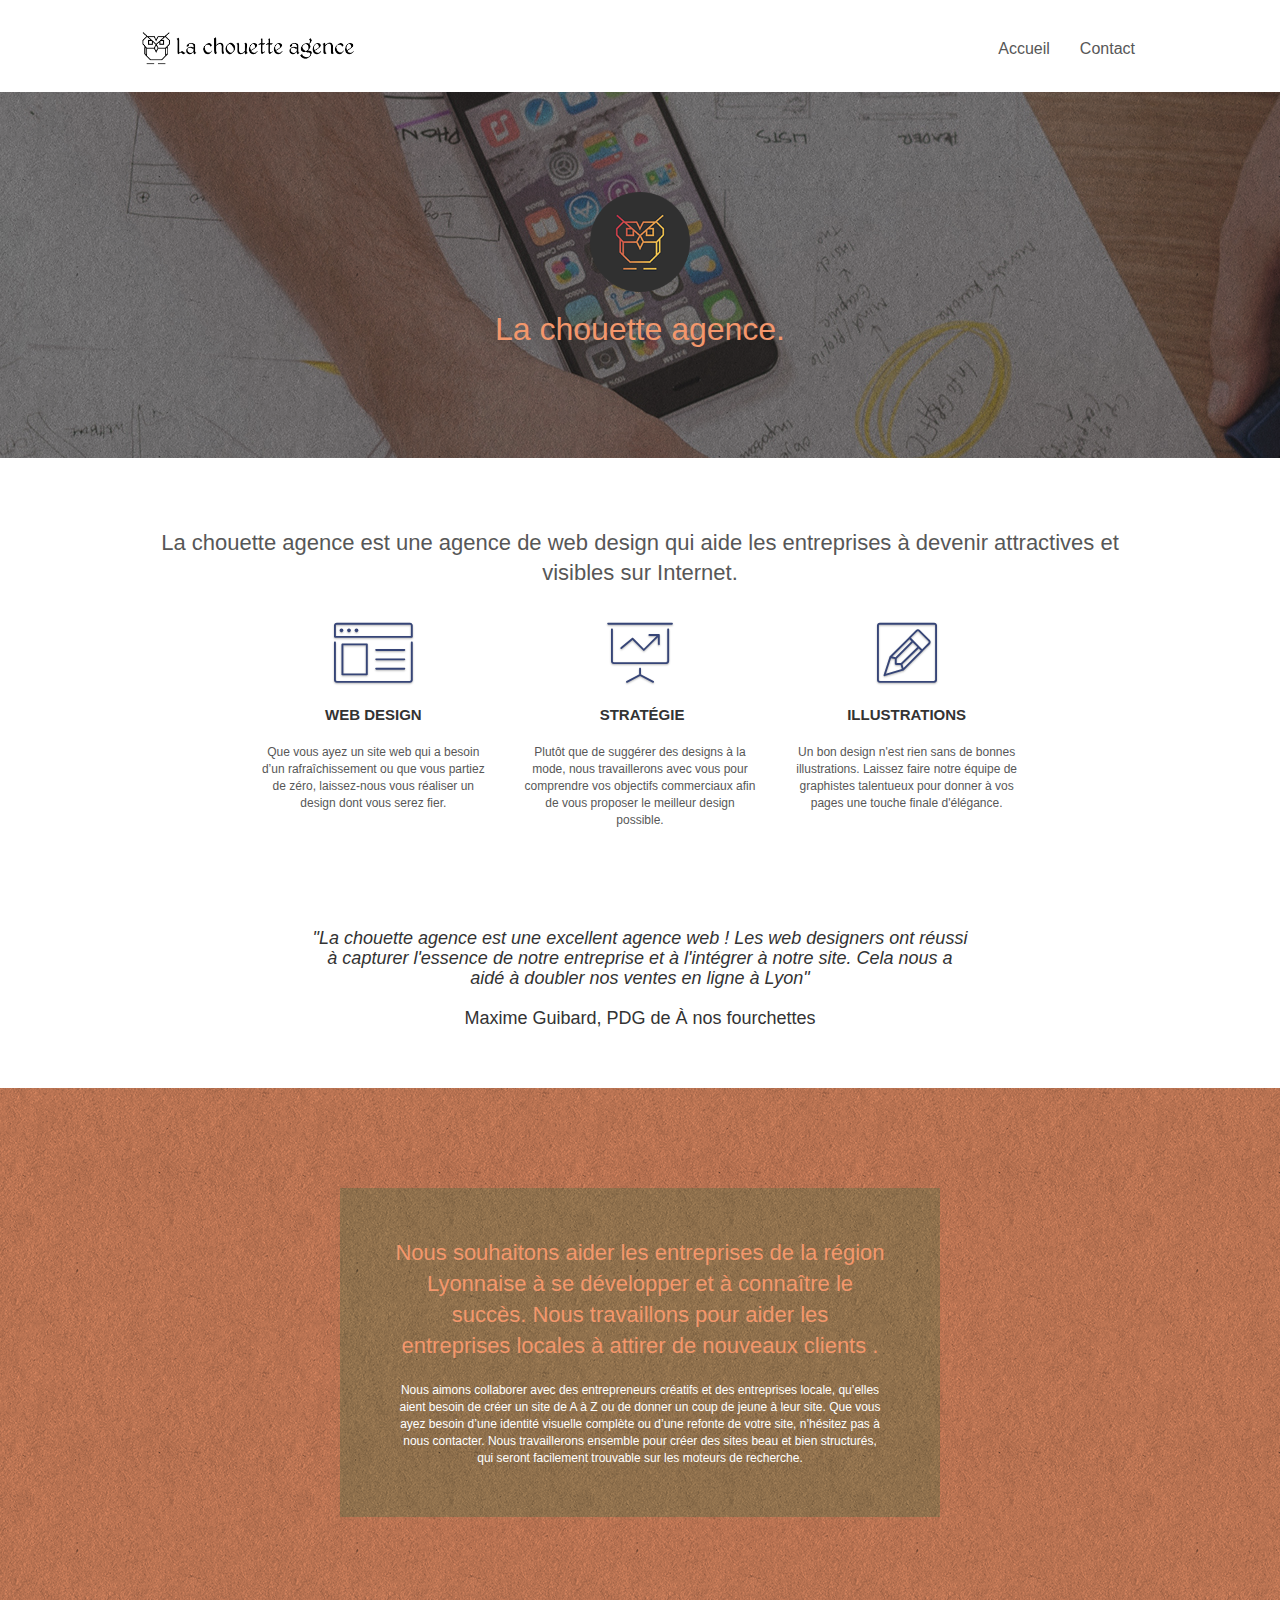
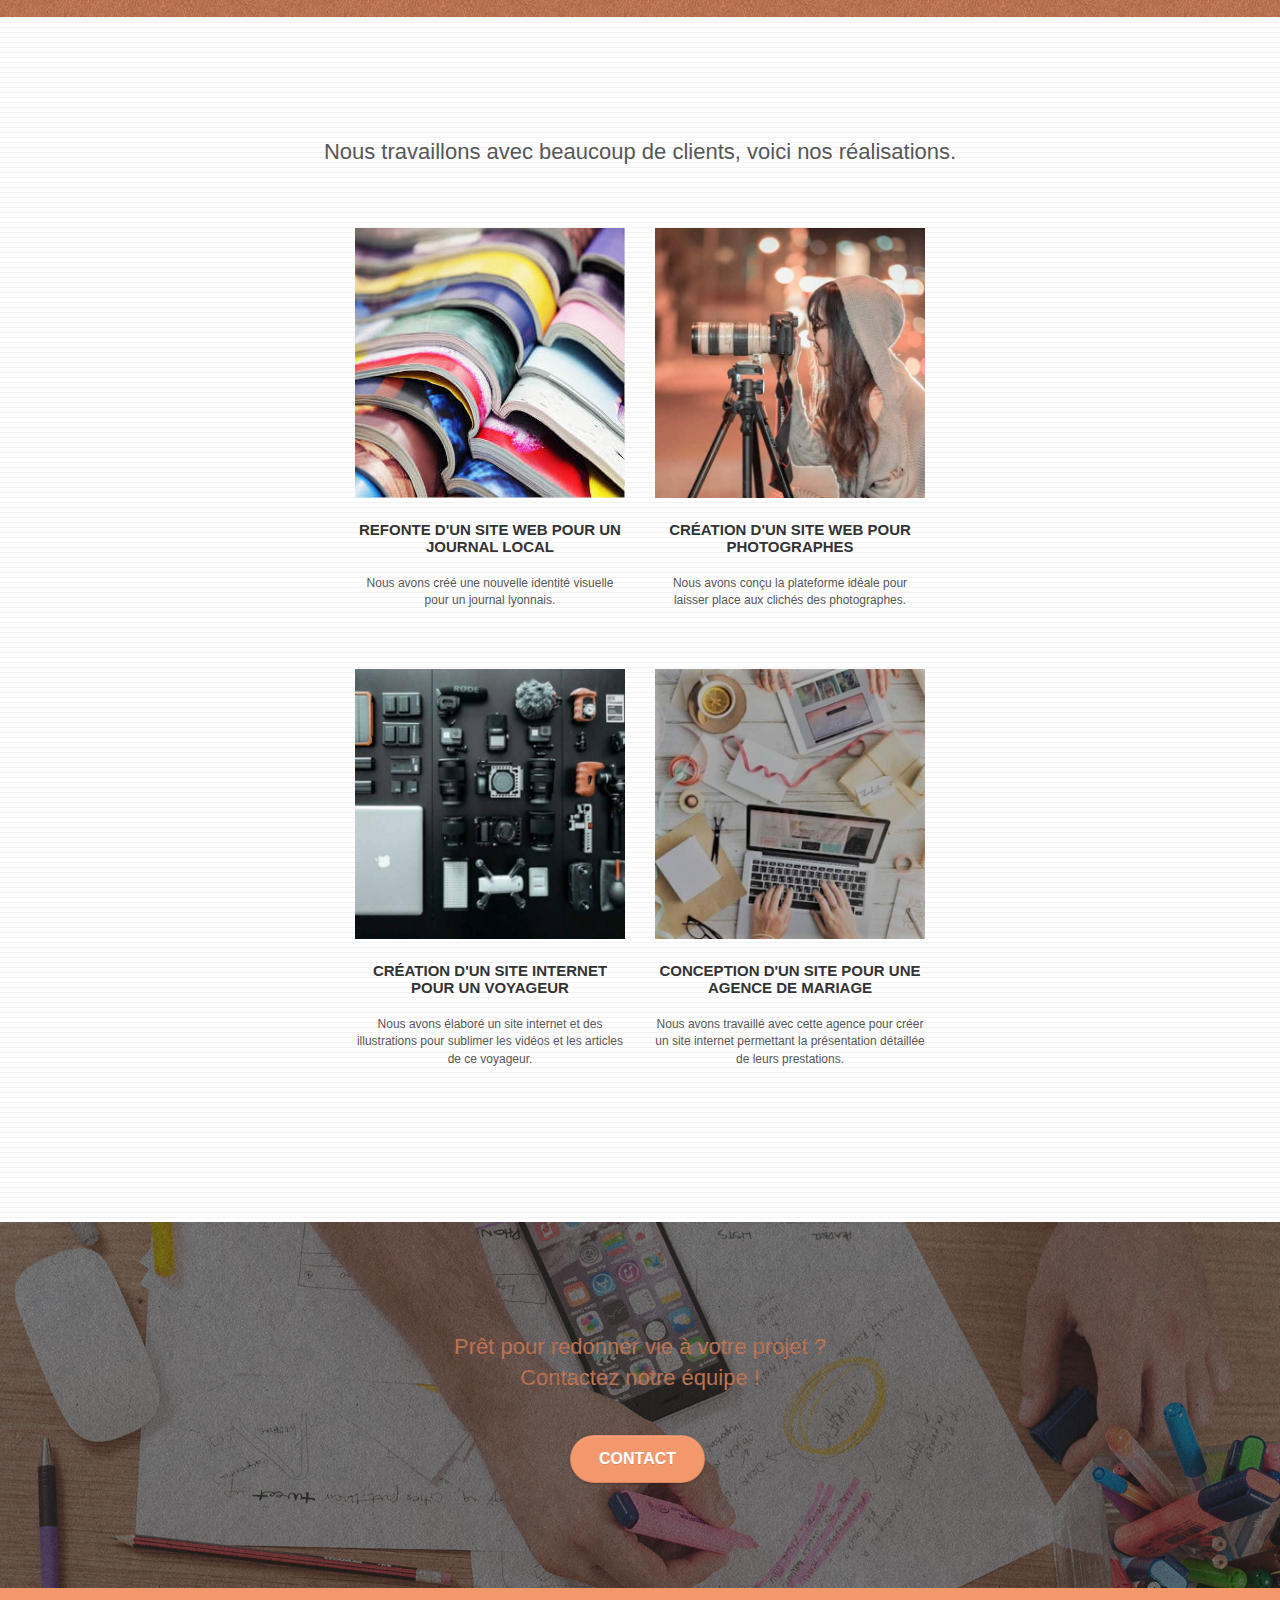
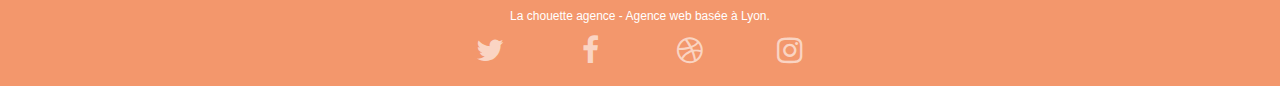
<file: P4_02_codesource/index.html>
<!doctype html>
<html lang="fr">
<head>
    <meta charset="utf-8">
    <meta name="keywords" content="seo, google, site web, site internet, agence design paris, agence design, agence design,agence design,agence design,agence design,agence design,agence design,agence design,agence design">
    <meta name="description" content="La Chouette Agence - Agence de webdesign située à Lyon vous propose ses differents services afin de vous accompagner sur votre projet web et apporter son point de vue professionnel à votre exigence">
    <meta name="viewport" content="width=device-width, initial-scale=1.0, viewport-fit=cover">
    <link rel="shortcut icon" type="image/png" href="favicon.jpg">
    
	<link rel="stylesheet" type="text/css" href="./css/bootstrap.css">
	<link rel="stylesheet" type="text/css" href="style.css">
	<link rel="stylesheet" type="text/css" href="./css/font-awesome.css">
	<link rel="stylesheet" type="text/css" href="./css/et-line.css">
	
    
	<script src="./js/jquery-2.1.0.js"></script>
	<script src="./js/bootstrap.js"></script>
	<script src="./js/blocs.js"></script>
	<script src="./js/jquery.touchSwipe.js" defer></script>
	<script src="./js/gmaps.js"></script>

    <title>Agence webdesign Lyon - La Chouette Agence</title>

    
<!-- Analytics -->
 
<!-- Analytics END -->
    
</head>
<body>
<!-- Principal conteneur -->
<div class="page-container">
    
<!-- bloc-0 -->
<div class="bloc bgc-white l-bloc " id="bloc-0">
	<div class="container bloc-sm">

		<nav class="navbar row">
			<div class="navbar-header">
				<a class="navbar-brand" href="index.html"><img src="img/la-chouette-agence.png" alt="favicon chouette agence Lyon" height="40" /></a>
				<button id="nav-toggle" type="button" class="ui-navbar-toggle navbar-toggle" data-toggle="collapse" data-target=".navbar-1">
					<span class="sr-only">Toggle navigation</span><span class="icon-bar"></span><span class="icon-bar"></span><span class="icon-bar"></span>
				</button>
			</div>
			<div class="collapse navbar-collapse navbar-1 special-dropdown-nav">
				<ul class="site-navigation nav navbar-nav">
					<li>
						<a href="index.html">Accueil</a>
					</li>
					<li>
						<a href="contact.html">Contact</a>
					</li>
				</ul>
			</div>
		</nav>
	</div>
</div>
<!-- bloc-0 END -->

<!-- bloc-1-presentation -->
<div class="bloc bgc-dark-slate-blue bg-banniere d-bloc bg-t-edge bloc-bg-texture texture-paper b-parallax" id="bloc-1-hero">
	<div class="container bloc-lg">
		<div class="row tight-width-whitespace">
			<div class="col-sm-12">
				<img src="img/logo.png" class="center-block image-resize-mode" width="100" alt="logo chouette agence Lyon" />
				<h1 class="text-center hero-bloc-text tc-white ">
					La chouette agence.
				</h1>
			</div>
		</div>
	</div>
</div>
<!-- bloc-1-presentation END -->

<!-- bloc-2-services -->
<div class="bloc bgc-white l-bloc" id="bloc-2-services">
	<div class="container bloc-md">
		<div class="row">
			<div class="col-sm-12 text-center">
				<h2>La chouette agence est une agence de web design qui aide les entreprises à devenir attractives et visibles sur Internet.</h2>
			</div>
		</div>
		<div class="row voffset-lg med-width-whitespace">
			<div class="col-sm-4">
				<div class="text-center">
					<span class="et-icon-browser sm-shadow icon-dark-slate-blue icons icon-lg"></span>
				</div>
				<h3 class="mg-md text-center">
					Web design
				</h3>
				<p class="text-center ">
					Que vous ayez un site web qui a besoin d&rsquo;un rafraîchissement ou que vous partiez de zéro, laissez-nous vous réaliser un design dont vous serez fier.
				</p>
			</div>
			<div class="col-sm-4">
				<div class="text-center">
					<span class="et-icon-presentation sm-shadow icon-dark-slate-blue icons icon-lg"></span>
				</div>
				<h3 class="mg-md text-center">
					&nbsp;Stratégie
				</h3>
				<p class="text-center ">
					Plutôt que de suggérer des designs à la mode, nous travaillerons avec vous pour comprendre vos objectifs commerciaux afin de vous proposer le meilleur design possible.<br>
				</p>
			</div>
			<div class="col-sm-4">
				<div class="text-center">
					<span class="et-icon-edit sm-shadow icon-dark-slate-blue icons icon-lg"></span>
				</div>
				<h3 class="mg-md text-center">
					Illustrations
				</h3>
				<p class="text-center ">
					Un bon design n'est rien sans de bonnes illustrations. Laissez faire notre équipe de graphistes talentueux pour donner à vos pages une touche finale d'élégance.
				</p>
			</div>
		</div>
		<div class="row voffset-lg voffset">
			<div class="col-xs-12 col-md-8 col-md-offset-2 text-center">
				<h4><em>"La chouette agence est une excellent agence web ! Les web designers ont réussi à capturer l'essence de notre entreprise et à l'intégrer à notre site. Cela nous a aidé à doubler nos ventes en ligne à Lyon"</em><br><br>Maxime Guibard, PDG de À nos fourchettes</h4>

			</div>
		</div>
	</div>
</div>
<!-- bloc-2-services END -->

<!-- bloc-3-what-i-do -->
<div class="bloc tc-white bgc-atomic-tangerine bg-presentation d-bloc bloc-bg-texture texture-paper b-parallax" id="bloc-3-what-i-do">
	<div class="container bloc-lg">
		<div class="row tight-width-whitespace black-background">
			<div class="col-sm-12">
				<h2 class="mg-md text-center tc-white">
					Nous souhaitons aider les entreprises de la région Lyonnaise à se développer et à connaître le succès. Nous travaillons pour aider les entreprises locales à attirer de nouveaux clients .<br>
				</h2>
				<p class="text-center white">
					Nous aimons collaborer avec des entrepreneurs créatifs et des entreprises locale, qu’elles aient besoin de créer un site de A à Z ou de donner un coup de jeune à leur site. Que vous ayez besoin d’une identité visuelle complète ou d’une refonte de votre site, n’hésitez pas à nous contacter. Nous travaillerons ensemble pour créer des sites beau et bien structurés, qui seront facilement trouvable sur les moteurs de recherche.
				</p>
			</div>
		</div>
	</div>
</div>
<!-- bloc-3-what-i-do END -->

<!-- bloc-4-portfolio -->
<div class="bloc bgc-white bg-lines-h2-bg bg-repeat l-bloc" id="bloc-4-portfolio">
	<div class="container bloc-lg">
		<div class="row">
			<div class="col-sm-12 text-center">
				<h2>Nous travaillons avec beaucoup de clients, voici nos réalisations.</h2>
			</div>
		</div>
		<div class="row tight-width-whitespace portfolio-row">
			<div class="col-sm-6">
				<img src="img/photo_webrefonte.jpg" alt="livres ouverts empilés" class="img-responsive portfolio-thumb" />
				<h3 class="mg-md text-center">
					Refonte d'un site web pour un journal local
				</h3>
				<p class="text-center">
					Nous avons créé une nouvelle identité visuelle pour un journal lyonnais.
				</p>
			</div>
			<div class="col-sm-6">
				<img src="img/photo_webcreation.jpg" class="img-responsive portfolio-thumb" alt="jeune fille prend une photo" />
				<h3 class="mg-md text-center">
					Création d'un site web pour photographes
				</h3>
				<p class="text-center">
					Nous avons conçu la plateforme idéale pour laisser place aux clichés des photographes.
				</p>
			</div>
		</div>
		<div class="row tight-width-whitespace portfolio-row">
			<div class="col-sm-6">
				<img src="img/photo_webcreation2.jpg" class="img-responsive portfolio-thumb" alt="materiel de journaliste "/>
				<h3 class="mg-md text-center">
					Création d'un site internet pour un voyageur
				</h3>
				<p class="text-center">
					Nous avons élaboré un site internet et des illustrations pour sublimer les vidéos et les articles de ce voyageur.
				</p>
			</div>
			<div class="col-sm-6">
				<img src="img/photo_webconception.jpg" class="img-responsive portfolio-thumb" alt="personne planifiant un mariage"/>
				<h3 class="mg-md text-center">
					Conception d'un site pour une agence de mariage
				</h3>
				<p class="text-center">
					Nous avons travaillé avec cette agence pour créer un site internet permettant la présentation détaillée de leurs prestations.
				</p>
			</div>
		</div>
	</div>
</div>
<!-- bloc-4-portfolio END -->

<!-- bloc-5-cta -->
<div class="bloc bgc-dark-slate-blue bg-banniere d-bloc bloc-bg-texture texture-paper" id="bloc-5-cta">
	<div class="container bloc-lg">
		<div class="row">
			<h2 class="mg-md text-center tc-white">
				Prêt pour redonner vie à votre projet ?<br>Contactez notre équipe !
			</h2>
			<div class="col-sm-12 text-center">
				<a href="contact.html" class="btn btn-atomic-tangerine btn-clean btn-rd btn-lg cta-hero">Contact</a>
			</div>
		</div>
	</div>
</div>
<!-- bloc-5-cta END -->

<!-- Footer - bloc-8 -->
<div class="bloc bgc-atomic-tangerine d-bloc" id="bloc-8">
	<div class="container bloc-sm">
		<div class="row">
			<div class="col-sm-12">
				<p class="text-center white">
					La chouette agence - Agence web basée à Lyon.<br>
				</p>
				<div class="row row-no-gutters social">
					<div class="col-sm-3">
						<div class="text-center">
							<a class="social" href="twitter.html"><span class="fa fa-twitter icon-md"></span></a>
						</div>
					</div>
					<div class="col-sm-3">
						<div class="text-center">
							<a class="social" href="facebook.html"><span class="fa fa-facebook icon-md"></span></a>
						</div>
					</div>
					<div class="col-sm-3">
						<div class="text-center">
							<a class="social" href="dribbble.html"><span class="fa fa-dribbble icon-md"></span></a>
						</div>
					</div>
					<div class="col-sm-3">
						<div class="text-center">
							<a class="social" href="instagram.html"><span class="fa fa-instagram icon-md"></span></a>
						</div>
					</div>
				</div>
			</div>
		</div>
	</div>
</div>
<!-- Footer - bloc-8 END -->

</div>
<!-- Principal conteneur END -->
    

</body>
</html>
</file>
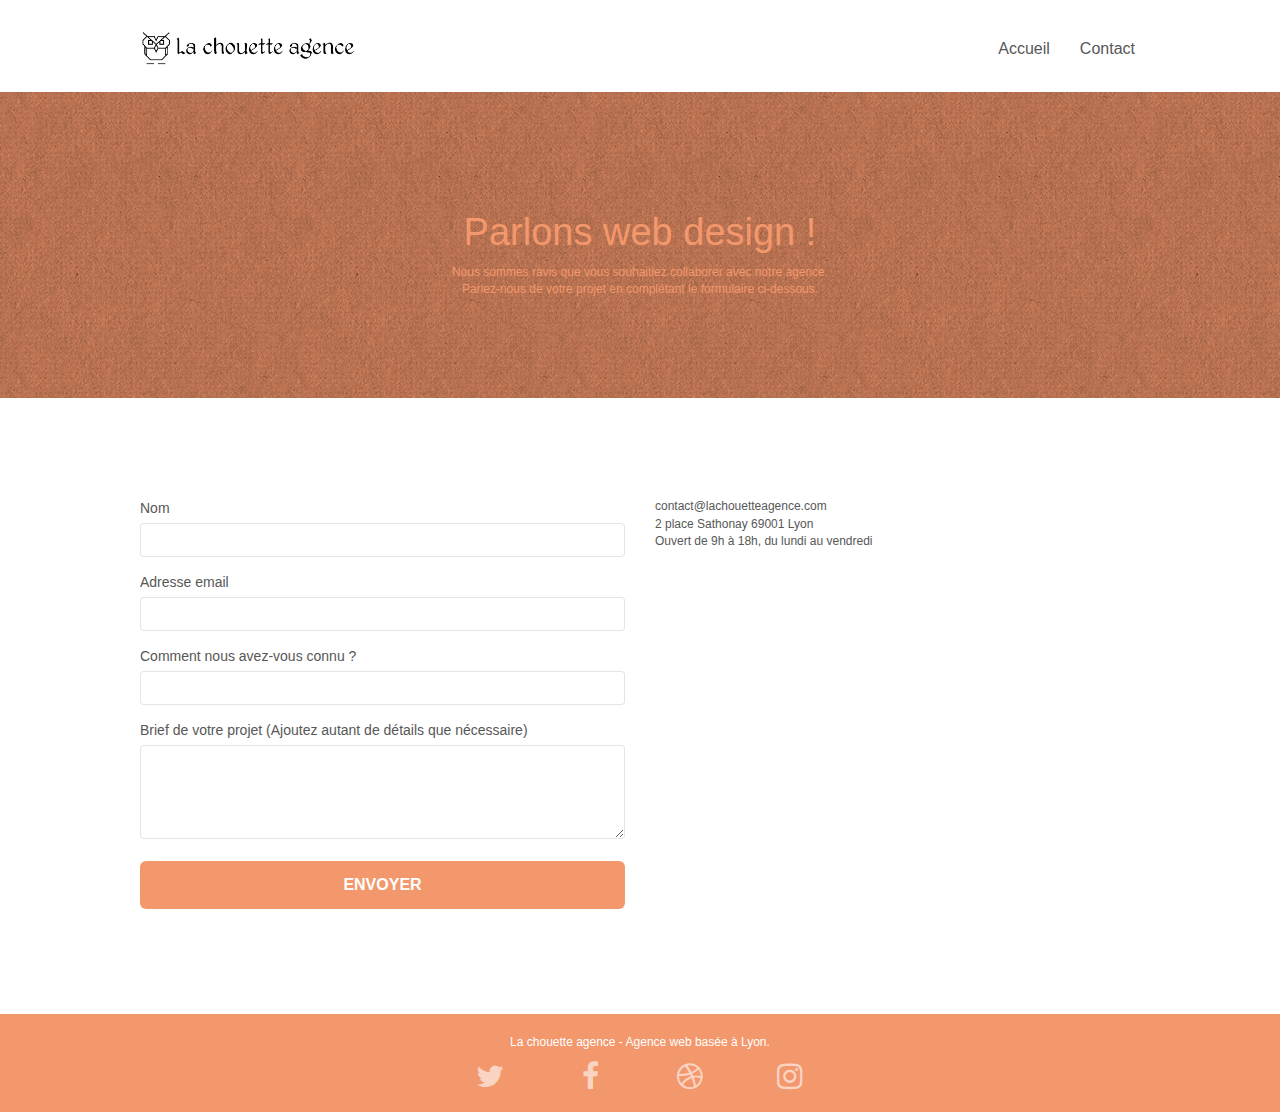
<file: P4_02_codesource/contact.html>
<!doctype html>
<html lang="fr">
<head>
    <meta charset="utf-8">
    <meta name="description" content="Contact - La Chouette Agence - Lyon, Contactez nous pour nous parler de votre futur projet afin que nous puissions vous accompagner avec notre point de vue professionnel">
    <meta name="viewport" content="width=device-width, initial-scale=1.0, viewport-fit=cover">
    <link rel="shortcut icon" type="image/png" href="favicon.jpg">
    
	<link rel="stylesheet" type="text/css" href="./css/bootstrap.css">
	<link rel="stylesheet" type="text/css" href="style.css">
	<link rel="stylesheet" type="text/css" href="./css/font-awesome.css">
	<link rel="stylesheet" type="text/css" href="./css/et-line.css">
	
    
	<script src="./js/jquery-2.1.0.js"></script>
	<script src="./js/bootstrap.js"></script>
	<script src="./js/blocs.js"></script>
	<script src="./js/jqBootstrapValidation.js"></script>
	<script src="./js/formHandler.js"></script>
    <title>Contact - La Chouette Agence</title>

    
<!-- Analytics -->
 
<!-- Analytics END -->
    
</head>
<body>
<!-- Principal conteneur -->
<div class="page-container">
    
<!-- bloc-0 -->
<div class="bloc bgc-white l-bloc " id="bloc-0">
	<div class="container bloc-sm">

		<nav class="navbar row">
			<div class="navbar-header">
				<a class="navbar-brand" href="index.html"><img src="img/la-chouette-agence.png" alt="favicon chouette agence Lyon" height="40" /></a>
				<button id="nav-toggle" type="button" class="ui-navbar-toggle navbar-toggle" data-toggle="collapse" data-target=".navbar-1">
					<span class="sr-only">Toggle navigation</span><span class="icon-bar"></span><span class="icon-bar"></span><span class="icon-bar"></span>
				</button>
			</div>
			<div class="collapse navbar-collapse navbar-1 special-dropdown-nav">
				<ul class="site-navigation nav navbar-nav">
					<li>
						<a href="index.html">Accueil</a>
					</li>
					<li>
						<a href="contact.html">Contact</a>
					</li>
				</ul>
			</div>
		</nav>
	</div>
</div>
<!-- bloc-0 END -->

<!-- bloc-6 -->
<div class="bloc bg-dots-bg bg-repeat bgc-atomic-tangerine d-bloc bloc-bg-texture texture-paper" id="bloc-6">
	<div class="container bloc-lg">
		<div class="row">
			<div class="col-sm-12">
				<h1 class="text-center hero-bloc-text tc-white">
					Parlons web design !
				</h1>
				<p class="text-center mg-lg tc-white tight-width-whitespace">
					Nous sommes ravis que vous souhaitiez collaborer avec notre agence.<br>
					Parlez-nous de votre projet en complétant le formulaire ci-dessous.
				</p>
			</div>
		</div>
	</div>
</div>
<!-- bloc-6 END -->

<!-- bloc-7 -->
<div class="bloc bgc-white l-bloc" id="bloc-7">
	<div class="container bloc-lg">
		<div class="row">
			<div class="col-sm-6">
				<form id="form_1" novalidate>
					<div class="form-group">
						<label for="nom">
							Nom
						</label>
						<input id="nom" class="form-control" required />
					</div>
					<div class="form-group">
						<label for="email">
							Adresse email
						</label>
						<input id="email" class="form-control" type="email" required />
					</div>
					<div class="form-group">
						<label for="decouverte_du_site">
							Comment nous avez-vous connu ?
						</label>
						<input class="form-control" type="email" required id="decouverte_du_site" />
					</div>
					<div class="form-group">
						<label for="detail_projet">
							Brief de votre projet (Ajoutez autant de détails que nécessaire)<br>
						</label><textarea id="detail_projet" class="form-control" rows="4" cols="50" required></textarea>
					</div> 
					<button class="bloc-button btn btn-lg btn-block cta-hero btn-atomic-tangerine" type="submit">
						Envoyer
					</button>
				</form>
			</div>
			<div class="col-sm-6">
				<p>
					contact@lachouetteagence.com<br>2 place Sathonay 69001 Lyon<br>Ouvert de 9h à 18h, du lundi au vendredi<br>
				</p>
			</div>
		</div>
	</div>
</div>
<!-- bloc-7 END -->

<!-- ScrollToTop Button -->
<a class="bloc-button btn btn-d scrollToTop" onclick="scrollToTarget('1')"><span class="fa fa-chevron-up"></span></a>
<!-- ScrollToTop Button END-->


<!-- Footer - bloc-8 -->
<div class="bloc bgc-atomic-tangerine d-bloc" id="bloc-8">
	<div class="container bloc-sm">
		<div class="row">
			<div class="col-sm-12">
				<p class="text-center white">
					La chouette agence - Agence web basée à Lyon.<br>
				</p>
				<div class="row row-no-gutters social">
					<div class="col-sm-3">
						<div class="text-center">
							<a class="social" href="twitter.html"><span class="fa fa-twitter icon-md"></span></a>
						</div>
					</div>
					<div class="col-sm-3">
						<div class="text-center">
							<a class="social" href="facebook.html"><span class="fa fa-facebook icon-md"></span></a>
						</div>
					</div>
					<div class="col-sm-3">
						<div class="text-center">
							<a class="social" href="dribbble.html"><span class="fa fa-dribbble icon-md"></span></a>
						</div>
					</div>
					<div class="col-sm-3">
						<div class="text-center">
							<a class="social" href="instagram.html"><span class="fa fa-instagram icon-md"></span></a>
						</div>
					</div>
				</div>
			</div>
		</div>
	</div>
</div>
<!-- Footer - bloc-8 END -->

</div>
<!-- Principal conteneur END -->
    

</body>
</html>
</file>
<file: P4_02_codesource/style.css>
body{margin:0;padding:0;background:#fff;overflow-x:hidden;-webkit-font-smoothing:antialiased;-moz-osx-font-smoothing:grayscale}a,button{transition:all .3s ease-in-out;outline:0!important}a:hover{text-decoration:none;cursor:pointer}.bloc{width:100%;clear:both;background:50% 50% no-repeat;padding:0 50px;-webkit-background-size:cover;-moz-background-size:cover;-o-background-size:cover;background-size:cover;position:relative}.bloc .container{padding-left:0;padding-right:0}.bloc-lg{padding:100px 50px}.bloc-md{padding:50px}.bloc-sm{padding:20px 50px}.bg-b-edge,.bg-br-edge,.bg-center,.bg-l-edge,.bg-r-edge,.bg-repeat,.bg-t-edge{-webkit-background-size:auto!important;-moz-background-size:auto!important;-o-background-size:auto!important;background-size:auto!important}.bg-repeat{background:repeat}.bg-t-edge{background:top no-repeat}.bloc-bg-texture::before{content:"";background-size:2px 2px;position:absolute;top:0;bottom:0;left:0;right:0}.texture-paper::before{background:url(img/texture-paper.png);background-size:280px 280px}.b-parallax{background-attachment:fixed}.d-bloc{color:rgba(255,255,255,.7)}.d-bloc button:hover{color:rgba(255,255,255,.9)}.d-bloc .a-btn,.d-bloc .navbar a,.d-bloc .navbar-brand,.d-bloc a .icon-lg,.d-bloc a .icon-md,.d-bloc a .icon-sm,.d-bloc h1 a,.d-bloc h2 a,.d-bloc h3 a,.d-bloc h4 a,.d-bloc h5 a,.d-bloc h6 a,.d-bloc p a{color:rgba(255,255,255,.6)}.d-bloc .a-btn:hover,.d-bloc .navbar a:hover,.d-bloc .navbar-brand:hover,.d-bloc a:hover .icon-lg,.d-bloc a:hover .icon-md,.d-bloc a:hover .icon-sm,.d-bloc h1 a:hover,.d-bloc h2 a:hover,.d-bloc h3 a:hover,.d-bloc h4 a:hover,.d-bloc h5 a:hover,.d-bloc h6 a:hover,.d-bloc p a:hover{color:rgba(255,255,255,1)}.d-bloc .navbar-toggle .icon-bar{background:rgba(255,255,255,1)}.l-bloc{color:rgba(0,0,0,.5)}.l-bloc button:hover{color:rgba(0,0,0,.7)}.l-bloc .a-btn,.l-bloc .navbar a,.l-bloc .navbar-brand,.l-bloc a .icon-lg,.l-bloc a .icon-md,.l-bloc a .icon-sm,.l-bloc h1 a,.l-bloc h2 a,.l-bloc h3 a,.l-bloc h4 a,.l-bloc h5 a,.l-bloc h6 a,.l-bloc p a{color:rgba(0,0,0,.6)}.l-bloc .a-btn:hover,.l-bloc .navbar a:hover,.l-bloc .navbar-brand:hover,.l-bloc a:hover .icon-lg,.l-bloc a:hover .icon-md,.l-bloc a:hover .icon-sm,.l-bloc h1 a:hover,.l-bloc h2 a:hover,.l-bloc h3 a:hover,.l-bloc h4 a:hover,.l-bloc h5 a:hover,.l-bloc h6 a:hover,.l-bloc p a:hover{color:rgba(0,0,0,1)}.l-bloc .navbar-toggle .icon-bar{color:rgba(0,0,0,.6)}.voffset{margin-top:30px}.voffset-lg{margin-top:80px}.row-no-gutters{margin-right:0;margin-left:0}.row.row-no-gutters>[class*=" col-"],.row.row-no-gutters>[class^=col-]{padding-right:0;padding-left:0}#bloc-1-hero h1{font-size:32px}.navbar{margin-bottom:0;z-index:1}.navbar-brand{height:auto;padding:3px 15px;font-size:25px;font-weight:400;font-weight:600;line-height:44px}.navbar-brand img{max-height:200px;margin:0 5px 0 0;display:inline}.navbar-brand img[src$=svg]{min-width:100px}.nav-center .navbar-brand img{margin:0}.navbar .nav{padding-top:2px;margin-right:-16px;float:right;z-index:1}.nav>li{float:left;margin-top:4px;font-size:16px}.nav>li a:focus,.nav>li a:hover{background:0 0}.navbar-toggle{margin:10px 10px 0 0;border:0}.navbar-toggle:hover{background:0 0!important}.navbar-toggle .icon-bar{background-color:rgba(0,0,0,.5);width:26px}@media (min-width:768px){.site-navigation{position:absolute;top:50%;right:20px;transform:translate(0,-50%);-webkit-transform:translateY(-50%)}.nav-center{text-align:center}.nav-center .navbar-header{width:100%}.nav-center .nav>li,.nav-center .navbar-brand,.nav-center .navbar-header{float:none;display:inline-block}.nav-center .site-navigation{position:relative;width:100%;right:0;margin-right:0;margin-top:20px}}.nav>li>.dropdown a{background:0 0!important;display:block;padding:14px 15px}.mg-md{margin-top:10px;margin-bottom:20px}.mg-lg{margin-top:10px;margin-bottom:40px}.btn{margin:0 5px 5px 0}.btn-d,.btn-d:focus,.btn-d:hover{color:#fff;background:rgba(0,0,0,.3)}button{outline:0!important}.btn-rd{border-radius:40px}.btn-clean{border:1px solid rgba(0,0,0,.08);border-bottom-color:rgba(0,0,0,.1);text-shadow:0 1px 0 rgba(0,0,1,.1);box-shadow:0 1px 3px rgba(0,0,1,.25),inset 0 1px 0 0 rgba(255,255,255,.15)}.icon-md{font-size:30px!important}.icon-lg{font-size:60px!important}.sm-shadow{text-shadow:0 1px 2px rgba(0,0,0,.3)}.form-control{border-color:rgba(0,0,0,.1);box-shadow:none}.scrollToTop{width:40px;height:40px;position:fixed;bottom:20px;right:20px;opacity:0;z-index:500;transition:all .3s ease-in-out}.scrollToTop span{margin-top:6px}a[data-lightbox]{position:relative;display:block;text-align:center}a[data-lightbox]:hover::before{content:"+";font-family:HelveticaNeue-Light,"Helvetica Neue Light","Helvetica Neue",Helvetica,Arial;font-size:32px;width:50px;height:50px;margin-left:-25px;border-radius:50%;background:rgba(0,0,0,.6);color:#fff;font-weight:100;z-index:1;position:absolute;top:50%;transform:translateY(-50%);-webkit-transform:translateY(-50%)}a[data-lightbox]:hover img{opacity:.6;-webkit-animation-fill-mode:none;animation-fill-mode:none}.btn,a,h1,h2,h3,h4,h5,h6,label,p{font-family:helvetica;font-weight:400;color:#575757!important}.container{max-width:1000px}.hero-bloc-text{font-size:38px}p{font-size:12px}.tight-width-whitespace{max-width:600px;margin:auto auto auto auto}.h1{font-size:20px;font-family:"Open Sans"}.cta-hero{margin-top:22px;color:#fff!important;text-transform:uppercase;padding:12px 28px 12px 28px;font-size:16px;font-weight:700}.social{max-width:400px;margin:auto auto auto auto}h2{font-size:22px;line-height:1.4em}h3{font-size:15px;text-transform:uppercase;font-weight:700;color:#333!important}.med-width-whitespace{max-width:800px;margin:auto auto auto auto;box-shadow:0 0 0 #000}h1{color:#333!important}h4{color:#333!important}.icons{margin-bottom:14px;margin-top:24px}.white{color:#fff!important}.portfolio-thumb{margin-bottom:24px}.portfolio-row{margin-bottom:44px;margin-top:50px}.black-background{background-color:rgba(165,147,99,.7);padding:40px 40px 40px 40px}.bgc-white{background-color:#fff}.bgc-dark-slate-blue{background-color:#364577}.bgc-atomic-tangerine{background-color:#f3976c}.tc-white{color:#f3976c!important}.btn-atomic-tangerine{background:#f3976c;color:#fff!important}.btn-atomic-tangerine:hover{background:#c27956!important;color:#fff!important}.icon-dark-slate-blue{color:#364577!important;border-color:#364577!important}.bg-dots-bg{background-image:url(img/dots-bg.png)}.bg-lines-h2-bg{background-image:url(img/lines-h2-bg.png)}.bg-banniere{background-image:url(img/la-chouette-agence-banniere.jpg)}.bg-presentation{background-image:url(img/image-de-presentation.jpg)}@media (max-width:1024px){.bloc{padding-left:20px;padding-right:20px}}@media (max-width:992px) and (min-width:768px){.navbar .nav{max-width:80%}.nav-center.navbar .nav{max-width:100%}}@media only screen and (min-width:768px) and (max-width:1024px) and (orientation:landscape){.b-parallax{background-attachment:scroll}}@media only screen and (min-width:1024px) and (max-width:1366px) and (-webkit-min-device-pixel-ratio:1.5){.b-parallax{background-attachment:scroll}}@media (max-width:991px){.container{width:100%}.b-parallax{background-attachment:scroll}#hero-bloc,.page-container{overflow-x:hidden;position:relative}.bloc-group,.bloc-group .bloc{display:block;width:100%}}@media (max-width:767px){.page-container{overflow-x:hidden;position:relative}h1,h2,h3,h4,h5,h6,p{padding-left:10px!important;padding-right:10px!important}.b-parallax{background-attachment:scroll}.navbar .nav{padding-top:0;border-top:1px solid rgba(0,0,0,.2);float:none!important}.navbar.row{margin-left:0;margin-right:0}.site-navigation{position:inherit;transform:none;-webkit-transform:none;-ms-transform:none}.nav>li{margin-top:0;border-bottom:1px solid rgba(0,0,0,.1);background:rgba(0,0,0,.05);text-align:left;padding-left:15px;width:100%}.nav>li:hover{background:rgba(0,0,0,.08)}#hero-bloc .navbar .nav{background:rgba(0,0,0,.8)}#hero-bloc .navbar .nav a{color:rgba(255,255,255,.6)}.hero{padding:50px 0}.hero-nav{left:-1px;right:-1px}.navbar-collapse{padding:0;overflow-x:hidden;-webkit-box-shadow:none;box-shadow:none}.navbar-brand img{max-height:40px;width:auto}.bloc{padding-left:0;padding-right:0}.bloc-lg{padding:40px 0}.bloc-md,.bloc-sm{padding-left:0;padding-right:0}.a-block{padding:0 10px}.voffset{margin-top:5px}.voffset-md{margin-top:20px}.voffset-lg{margin-top:30px}form{padding:5px}}@media (max-width:400px){.bloc{padding-left:0;padding-right:0}}
</file>
<file: P4_02_codesource/css/et-line.css>
@font-face{font-family:et-line;src:url(../fonts/et-line.eot);src:url(../fonts/et-line.eot?#iefix) format('embedded-opentype'),url(../fonts/et-line.woff) format('woff'),url(../fonts/et-line.ttf) format('truetype'),url(../fonts/et-line.svg#et-line) format('svg');font-weight:400;font-style:normal}.et-icon-browser,.et-icon-dribbble,.et-icon-edit,.et-icon-facebook,.et-icon-presentation,.et-icon-target,.et-icon-twitter{font-family:et-line;font-style:normal;font-weight:400;font-variant:normal;text-transform:none;line-height:1;-webkit-font-smoothing:antialiased;-moz-osx-font-smoothing:grayscale;display:inline-block}.et-icon-browser:before{content:"\e00c"}.et-icon-presentation:before{content:"\e00e"}.et-icon-edit:before{content:"\e01c"}.et-icon-target:before{content:"\e04e"}.et-icon-facebook:before{content:"\e05d"}.et-icon-twitter:before{content:"\e05e"}.et-icon-dribbble:before{content:"\e063"}
</file>
